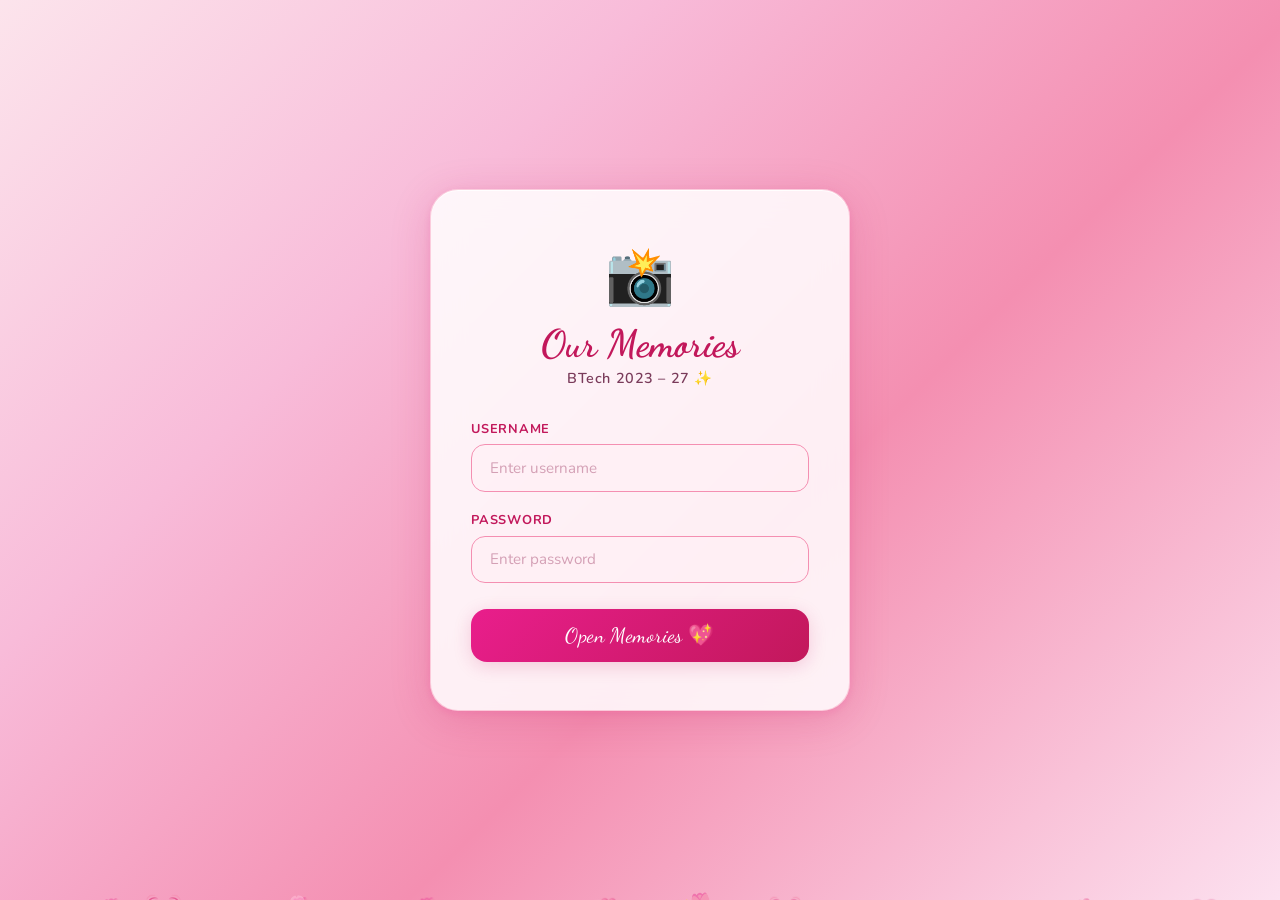
<file: index.html>
<!DOCTYPE html>
<html lang="en">
<head>
  <meta charset="UTF-8" />
  <meta name="viewport" content="width=device-width, initial-scale=1.0"/>
  <title>BTech Memories 2023–27 💕</title>
  <link rel="stylesheet" href="style.css" />
  <link href="https://fonts.googleapis.com/css2?family=Dancing+Script:wght@600;700&family=Nunito:wght@300;400;600&display=swap" rel="stylesheet"/>
</head>
<body class="login-page">

  <!-- Floating hearts background -->
  <div class="hearts-bg" id="heartsBg"></div>

  <div class="login-wrapper">
    <div class="login-card">
      <div class="login-icon">📸</div>
      <h1 class="login-title">Our Memories</h1>
      <p class="login-sub">BTech 2023 – 27 ✨</p>

      <div class="input-group">
        <label>Username</label>
        <input type="text" id="username" placeholder="Enter username" autocomplete="off"/>
      </div>
      <div class="input-group">
        <label>Password</label>
        <input type="password" id="password" placeholder="Enter password"/>
      </div>

      <div id="loginError" class="login-error hidden">Wrong credentials, bestie 🙈</div>

      <button class="login-btn" onclick="doLogin()">Open Memories 💖</button>
    </div>
  </div>

  <script>
    // Generate floating hearts
    const bg = document.getElementById('heartsBg');
    const emojis = ['💕','🌸','✨','💗','🌷','💞','🎀','💓'];
    for (let i = 0; i < 30; i++) {
      const span = document.createElement('span');
      span.textContent = emojis[Math.floor(Math.random() * emojis.length)];
      span.style.cssText = `
        left: ${Math.random() * 100}%;
        animation-duration: ${4 + Math.random() * 8}s;
        animation-delay: ${Math.random() * 6}s;
        font-size: ${12 + Math.random() * 18}px;
        opacity: ${0.3 + Math.random() * 0.5};
      `;
      bg.appendChild(span);
    }

    function doLogin() {
      const u = document.getElementById('username').value.trim();
      const p = document.getElementById('password').value.trim();
      const err = document.getElementById('loginError');
      if (u === 'memories@23-27' && p === 'SnYaVaJe') {
        sessionStorage.setItem('gallery_auth', 'true');
        window.location.href = 'gallery.html';
      } else {
        err.classList.remove('hidden');
        document.querySelector('.login-card').classList.add('shake');
        setTimeout(() => document.querySelector('.login-card').classList.remove('shake'), 500);
      }
    }

    document.addEventListener('keydown', e => { if (e.key === 'Enter') doLogin(); });
  </script>
</body>
</html>
</file>
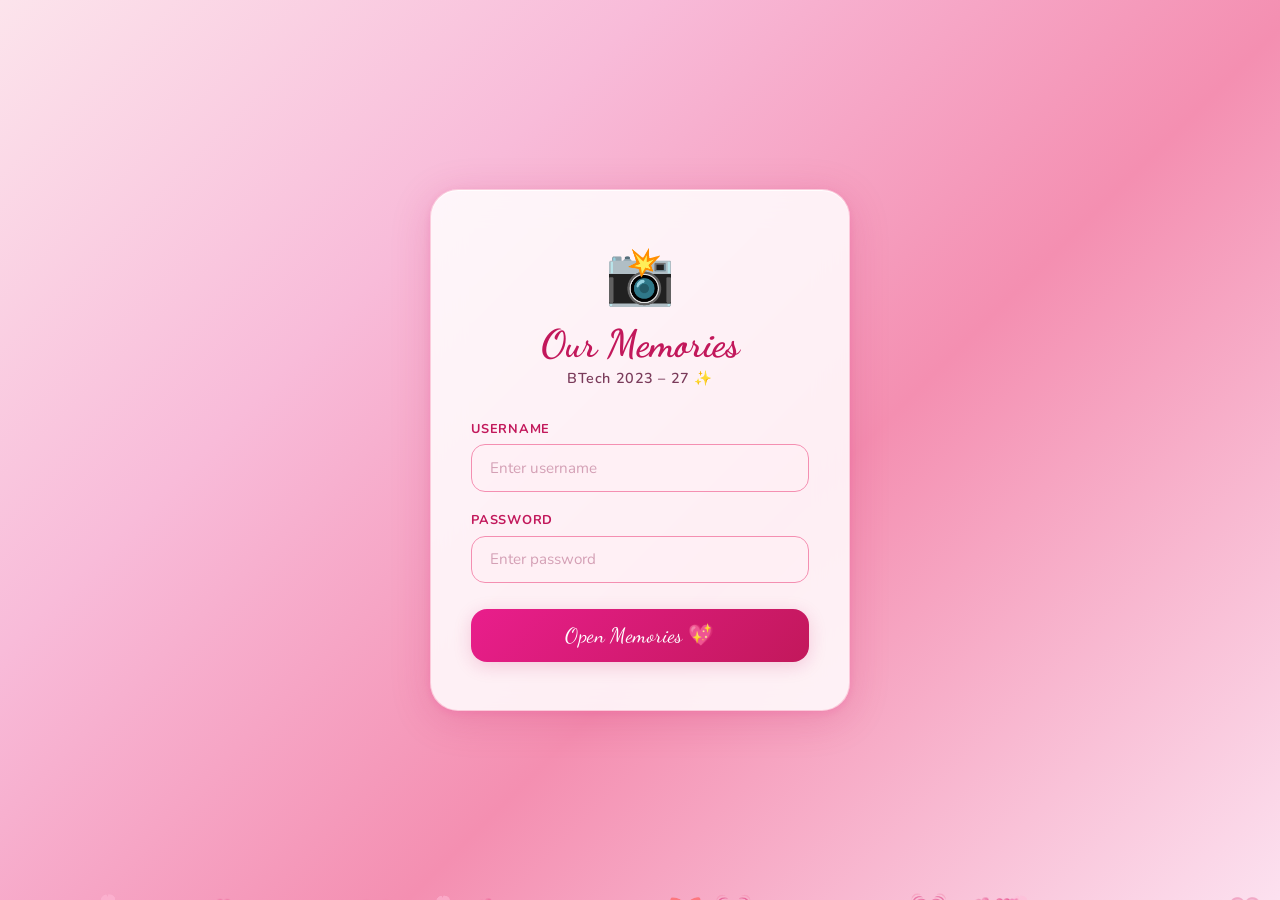
<file: gallery.html>
<!DOCTYPE html>
<html lang="en">
<head>
  <meta charset="UTF-8" />
  <meta name="viewport" content="width=device-width, initial-scale=1.0"/>
  <title>BTech Gallery 💕</title>
  <link rel="stylesheet" href="style.css" />
  <link href="https://fonts.googleapis.com/css2?family=Dancing+Script:wght@600;700&family=Nunito:wght@300;400;600&family=Caveat:wght@500&display=swap" rel="stylesheet"/>
</head>
<body class="gallery-page">

  <div class="hearts-bg" id="heartsBg"></div>

  <!-- Header -->
  <header class="gallery-header">
    <div class="header-inner">
      <div class="header-left">
        <span class="header-icon">📸</span>
        <div>
          <h1 class="header-title">Our BTech Memories</h1>
          <p class="header-sub">Class of 2023 – 2027 💕</p>
        </div>
      </div>
      <button class="logout-btn" onclick="logout()">Logout 👋</button>
    </div>
  </header>

  <!-- Gallery grid -->
  <main class="gallery-main">
    <div id="loadingMsg" class="no-photos">
      <div class="no-photos-icon" style="animation: bounce 1.2s ease-in-out infinite;">🌸</div>
      <p>Loading your memories...</p>
    </div>
    <div id="noPhotos" class="no-photos hidden">
      <div class="no-photos-icon">🌸</div>
      <p>No memories yet!<br>Add photos to the <code>images/</code> folder.</p>
    </div>
    <div id="errorMsg" class="no-photos hidden">
      <div class="no-photos-icon">😅</div>
      <p id="errorText"></p>
    </div>
    <div class="polaroid-grid" id="polaroidGrid"></div>
  </main>

  <!-- Lightbox -->
  <div class="lightbox" id="lightbox" onclick="closeLightbox()">
    <div class="lightbox-inner" onclick="event.stopPropagation()">
      <button class="lb-close" onclick="closeLightbox()">✕</button>
      <div class="lb-polaroid">
        <img id="lbImg" src="" alt=""/>
        <div class="lb-caption" id="lbCaption"></div>
      </div>
    </div>
  </div>

  <script>
    // Auth guard
    if (!sessionStorage.getItem('gallery_auth')) {
      window.location.href = 'index.html';
    }

    function logout() {
      sessionStorage.removeItem('gallery_auth');
      window.location.href = 'index.html';
    }

    const tilts = [0, 0, 0, 0, 0, 0, 0, 0, 0, 0];
    const IMAGE_EXTENSIONS = ['jpg', 'jpeg', 'png', 'gif', 'webp', 'bmp', 'avif'];

    // ── Smart date extractor from filename ──────────────────────────────
    function extractDate(filename) {
      const name = filename.replace(/\.[^.]+$/, '');

      // YYYY-MM-DD or YYYY_MM_DD
      let m = name.match(/(\d{4})[-_](\d{2})[-_](\d{2})/);
      if (m) {
        const d = new Date(`${m[1]}-${m[2]}-${m[3]}`);
        if (!isNaN(d)) return d.toLocaleDateString('en-IN', { month: 'short', year: 'numeric' });
      }

      // YYYYMMDD (8 digits together, like IMG_20240315)
      m = name.match(/(\d{4})(\d{2})(\d{2})/);
      if (m) {
        const d = new Date(`${m[1]}-${m[2]}-${m[3]}`);
        if (!isNaN(d) && d.getFullYear() > 2000) return d.toLocaleDateString('en-IN', { month: 'short', year: 'numeric' });
      }

      // DD-MM-YYYY or DD_MM_YYYY
      m = name.match(/(\d{2})[-_](\d{2})[-_](\d{4})/);
      if (m) {
        const d = new Date(`${m[3]}-${m[2]}-${m[1]}`);
        if (!isNaN(d)) return d.toLocaleDateString('en-IN', { month: 'short', year: 'numeric' });
      }

      // Clean up filename as label fallback
      const cleaned = name
        .replace(/^(img|dsc|pic|photo|image|screenshot|snap|wp|vlc|vid)[-_]?/i, '')
        .replace(/[-_]+/g, ' ')
        .replace(/\s*\d{4,}\s*/g, ' ')
        .trim();

      return cleaned.length > 1
        ? (cleaned.charAt(0).toUpperCase() + cleaned.slice(1)).substring(0, 22)
        : '📅 Memory';
    }

    // ── Build polaroid cards ────────────────────────────────────────────
    function buildGallery(files) {
      const grid = document.getElementById('polaroidGrid');
      document.getElementById('loadingMsg').classList.add('hidden');

      if (!files || files.length === 0) {
        document.getElementById('noPhotos').classList.remove('hidden');
        return;
      }

      files.forEach((filename, i) => {
        const tilt = tilts[i % tilts.length];
        const date = extractDate(filename);
        const safeCaption = date.replace(/'/g, "\\'");
        const div = document.createElement('div');
        div.className = 'polaroid';
        div.style.setProperty('--tilt', `${tilt}deg`);
        div.style.animationDelay = `${i * 0.08}s`;
        div.innerHTML = `
          <div class="polaroid-inner" onclick="openLightbox('images/${filename}', '${safeCaption}')">
            <div class="polaroid-photo">
              <img src="images/${filename}" alt="${filename}" loading="lazy"
                   onerror="this.closest('.polaroid').remove()"/>
              <div class="polaroid-shine"></div>
            </div>
            <div class="polaroid-footer">
              <span class="polaroid-date">${date}</span>
            </div>
          </div>
        `;
        grid.appendChild(div);
      });
    }

    // ── Strategy 1: Fetch directory listing (Python / Node / any server) ─
    async function loadFromDirectoryListing() {
      const res = await fetch('images/');
      if (!res.ok) throw new Error(`HTTP ${res.status}`);
      const html = await res.text();
      const parser = new DOMParser();
      const doc = parser.parseFromString(html, 'text/html');
      const links = Array.from(doc.querySelectorAll('a[href]'))
        .map(a => decodeURIComponent(a.getAttribute('href')))
        .filter(href => {
          const ext = href.split('.').pop().toLowerCase().split('?')[0];
          return IMAGE_EXTENSIONS.includes(ext);
        })
        .map(href => href.split('/').pop());

      if (links.length === 0) throw new Error('No image links found in listing');
      return links;
    }

    // ── Strategy 2: images/images.json manifest ──────────────────────────
    // Create this file if you can't run a server:
    // ["DSC001.jpg", "holiday.png", "IMG_20241210.jpg"]
    async function loadFromManifest() {
      const res = await fetch('images/images.json');
      if (!res.ok) throw new Error('No manifest found');
      const data = await res.json();
      return Array.isArray(data) ? data : data.files;
    }

    // ── Main loader ──────────────────────────────────────────────────────
    async function loadGallery() {
      try {
        const files = await loadFromDirectoryListing();
        console.log('✅ Directory listing:', files);
        buildGallery(files);
      } catch (e1) {
        console.warn('Directory listing failed:', e1.message);
        try {
          const files = await loadFromManifest();
          console.log('✅ Manifest loaded:', files);
          buildGallery(files);
        } catch (e2) {
          console.warn('Manifest failed:', e2.message);
          document.getElementById('loadingMsg').classList.add('hidden');
          document.getElementById('errorMsg').classList.remove('hidden');
          document.getElementById('errorText').innerHTML = `
            Couldn't auto-detect images 🙈<br><br>
            <strong>Run a local server in this folder:</strong><br>
            <code style="background:#ffeef4;padding:5px 12px;border-radius:8px;display:inline-block;margin:8px 0;font-size:0.9rem">python -m http.server 8000</code><br>
            Then open <strong>http://localhost:8000</strong> 💕<br><br>
            <span style="font-size:0.82rem;color:#a06080">
              Or create <code style="background:#ffeef4;padding:2px 6px;border-radius:4px">images/images.json</code>
              with a list of your filenames as a fallback.
            </span>
          `;
        }
      }
    }

    loadGallery();

    // Lightbox
    function openLightbox(src, caption) {
      document.getElementById('lbImg').src = src;
      document.getElementById('lbCaption').textContent = caption;
      document.getElementById('lightbox').classList.add('open');
    }
    function closeLightbox() {
      document.getElementById('lightbox').classList.remove('open');
    }
    document.addEventListener('keydown', e => { if (e.key === 'Escape') closeLightbox(); });

    // Floating hearts
    const bg = document.getElementById('heartsBg');
    const emojis = ['💕','🌸','✨','💗','🌷','💞','🎀'];
    for (let i = 0; i < 20; i++) {
      const span = document.createElement('span');
      span.textContent = emojis[Math.floor(Math.random() * emojis.length)];
      span.style.cssText = `left:${Math.random()*100}%;animation-duration:${5+Math.random()*8}s;animation-delay:${Math.random()*8}s;font-size:${10+Math.random()*14}px;opacity:${0.15+Math.random()*0.3};`;
      bg.appendChild(span);
    }
  </script>
</body>
</html>
</file>
<file: style.css>
/* ─── Variables ─────────────────────────────────────────────── */
:root {
  --pink-deep:    #c2185b;
  --pink-mid:     #e91e8c;
  --pink-soft:    #f48fb1;
  --pink-pale:    #fce4ec;
  --pink-blush:   #fff0f5;
  --pink-pastel:  #ffd6e7;
  --white:        #ffffff;
  --cream:        #fffdf8;
  --text-dark:    #3a1a2e;
  --text-mid:     #7a3b5a;
  --shadow-pink:  rgba(194, 24, 91, 0.18);
  --shadow-soft:  rgba(233, 30, 140, 0.12);
}

/* ─── Reset ─────────────────────────────────────────────────── */
*, *::before, *::after { box-sizing: border-box; margin: 0; padding: 0; }

body {
  font-family: 'Nunito', sans-serif;
  min-height: 100vh;
  overflow-x: hidden;
}

/* ─── Floating hearts background ────────────────────────────── */
.hearts-bg {
  position: fixed;
  inset: 0;
  pointer-events: none;
  z-index: 0;
  overflow: hidden;
}
.hearts-bg span {
  position: absolute;
  bottom: -30px;
  animation: floatUp linear infinite;
  user-select: none;
}
@keyframes floatUp {
  0%   { transform: translateY(0) rotate(0deg); opacity: 1; }
  100% { transform: translateY(-110vh) rotate(20deg); opacity: 0; }
}

/* ═══════════════════════════════════════════════════════════════
   LOGIN PAGE
═══════════════════════════════════════════════════════════════ */
.login-page {
  background: linear-gradient(135deg, #fce4ec 0%, #f8bbd9 30%, #f48fb1 60%, #e91e8c22 100%);
  display: flex;
  align-items: center;
  justify-content: center;
}

.login-wrapper {
  position: relative;
  z-index: 1;
  width: 100%;
  display: flex;
  justify-content: center;
  padding: 2rem;
}

.login-card {
  background: rgba(255,255,255,0.85);
  backdrop-filter: blur(16px);
  -webkit-backdrop-filter: blur(16px);
  border: 1.5px solid rgba(244, 143, 177, 0.4);
  border-radius: 28px;
  padding: 3rem 2.5rem;
  width: 100%;
  max-width: 420px;
  text-align: center;
  box-shadow:
    0 8px 40px var(--shadow-pink),
    0 2px 8px var(--shadow-soft),
    inset 0 1px 0 rgba(255,255,255,0.9);
  animation: cardPop 0.6s cubic-bezier(0.34,1.56,0.64,1) both;
}

@keyframes cardPop {
  from { opacity: 0; transform: scale(0.85) translateY(30px); }
  to   { opacity: 1; transform: scale(1) translateY(0); }
}

.login-card.shake {
  animation: shake 0.5s cubic-bezier(.36,.07,.19,.97) both;
}
@keyframes shake {
  10%, 90% { transform: translateX(-3px); }
  20%, 80% { transform: translateX(4px); }
  30%, 50%, 70% { transform: translateX(-5px); }
  40%, 60% { transform: translateX(5px); }
}

.login-icon {
  font-size: 3.5rem;
  margin-bottom: 0.5rem;
  animation: bounce 2s ease-in-out infinite;
}
@keyframes bounce {
  0%, 100% { transform: translateY(0); }
  50%       { transform: translateY(-8px); }
}

.login-title {
  font-family: 'Dancing Script', cursive;
  font-size: 2.4rem;
  color: var(--pink-deep);
  line-height: 1.1;
  margin-bottom: 0.2rem;
}

.login-sub {
  font-size: 0.9rem;
  color: var(--text-mid);
  margin-bottom: 2rem;
  font-weight: 600;
  letter-spacing: 0.04em;
}

.input-group {
  text-align: left;
  margin-bottom: 1.2rem;
}
.input-group label {
  display: block;
  font-size: 0.8rem;
  font-weight: 700;
  color: var(--pink-deep);
  margin-bottom: 0.4rem;
  text-transform: uppercase;
  letter-spacing: 0.06em;
}
.input-group input {
  width: 100%;
  padding: 0.8rem 1.1rem;
  border: 1.5px solid var(--pink-soft);
  border-radius: 14px;
  font-family: 'Nunito', sans-serif;
  font-size: 0.95rem;
  color: var(--text-dark);
  background: rgba(255,240,245,0.6);
  outline: none;
  transition: border-color 0.2s, box-shadow 0.2s, background 0.2s;
}
.input-group input:focus {
  border-color: var(--pink-mid);
  box-shadow: 0 0 0 3px rgba(233,30,140,0.12);
  background: #fff;
}
.input-group input::placeholder { color: #d4a0b5; }

.login-error {
  background: #ffeef4;
  border: 1px solid #f48fb1;
  color: var(--pink-deep);
  border-radius: 10px;
  padding: 0.6rem 1rem;
  font-size: 0.85rem;
  font-weight: 600;
  margin-bottom: 1rem;
}
.hidden { display: none !important; }

.login-btn {
  width: 100%;
  padding: 0.9rem;
  background: linear-gradient(135deg, var(--pink-mid), var(--pink-deep));
  color: white;
  border: none;
  border-radius: 16px;
  font-family: 'Dancing Script', cursive;
  font-size: 1.3rem;
  cursor: pointer;
  box-shadow: 0 4px 18px var(--shadow-pink);
  transition: transform 0.15s, box-shadow 0.15s, filter 0.15s;
  margin-top: 0.4rem;
  letter-spacing: 0.02em;
}
.login-btn:hover {
  transform: translateY(-2px);
  box-shadow: 0 8px 28px var(--shadow-pink);
  filter: brightness(1.05);
}
.login-btn:active { transform: translateY(0); }


/* ═══════════════════════════════════════════════════════════════
   GALLERY PAGE
═══════════════════════════════════════════════════════════════ */
.gallery-page {
  background: linear-gradient(160deg, #fff0f7 0%, #fce4ec 40%, #ffd6e7 100%);
  min-height: 100vh;
}

/* Header */
.gallery-header {
  position: sticky;
  top: 0;
  z-index: 100;
  background: rgba(255,255,255,0.82);
  backdrop-filter: blur(14px);
  -webkit-backdrop-filter: blur(14px);
  border-bottom: 1.5px solid rgba(244,143,177,0.3);
  box-shadow: 0 2px 20px var(--shadow-soft);
}
.header-inner {
  max-width: 1200px;
  margin: 0 auto;
  padding: 1rem 2rem;
  display: flex;
  align-items: center;
  justify-content: space-between;
}
.header-left {
  display: flex;
  align-items: center;
  gap: 0.8rem;
}
.header-icon { font-size: 2rem; }
.header-title {
  font-family: 'Dancing Script', cursive;
  font-size: 1.9rem;
  color: var(--pink-deep);
  line-height: 1;
}
.header-sub {
  font-size: 0.78rem;
  color: var(--text-mid);
  font-weight: 600;
  letter-spacing: 0.04em;
}

.logout-btn {
  background: rgba(233,30,140,0.1);
  border: 1.5px solid var(--pink-soft);
  color: var(--pink-deep);
  padding: 0.5rem 1.2rem;
  border-radius: 50px;
  font-family: 'Nunito', sans-serif;
  font-size: 0.85rem;
  font-weight: 700;
  cursor: pointer;
  transition: background 0.2s, transform 0.15s;
}
.logout-btn:hover {
  background: rgba(233,30,140,0.18);
  transform: scale(1.04);
}

/* Gallery main */
.gallery-main {
  position: relative;
  z-index: 1;
  max-width: 1300px;
  margin: 0 auto;
  padding: 2.5rem 1.5rem 4rem;
}

.no-photos {
  text-align: center;
  padding: 5rem 2rem;
  color: var(--text-mid);
}
.no-photos-icon { font-size: 4rem; margin-bottom: 1rem; }
.no-photos p { font-size: 1.1rem; line-height: 1.8; }
.no-photos code {
  background: rgba(233,30,140,0.1);
  padding: 0.1rem 0.4rem;
  border-radius: 4px;
  font-size: 0.95rem;
  color: var(--pink-deep);
}

/* Polaroid grid */
.polaroid-grid {
  display: grid;
  grid-template-columns: repeat(auto-fill, minmax(300px, 1fr));
  gap: 3.5rem 3rem;
  justify-items: center;
}

/* Polaroid card */
.polaroid {
  --tilt: 0deg;
  animation: popIn 0.5s cubic-bezier(0.34,1.56,0.64,1) both;
}

@keyframes popIn {
  from { opacity: 0; transform: scale(0.7); }
  to   { opacity: 1; transform: scale(1); }
}

.polaroid-inner {
  background: var(--cream);
  border-radius: 4px;
  padding: 16px 16px 70px;
  box-shadow:
    0 6px 24px rgba(194,24,91,0.15),
    0 2px 6px rgba(0,0,0,0.08),
    inset 0 0 0 1px rgba(255,200,220,0.4);
  cursor: pointer;
  width: 300px;
  /* straight by default */
  transform: rotate(0deg);
  transition: transform 0.35s cubic-bezier(0.34,1.56,0.64,1), box-shadow 0.35s;
  position: relative;
}
.polaroid-inner:hover {
  transform: rotate(0deg) scale(1.05) translateY(-6px);
  box-shadow:
    0 20px 55px rgba(194,24,91,0.28),
    0 4px 12px rgba(0,0,0,0.1);
  z-index: 10;
}

.polaroid-photo {
  width: 100%;
  height: 300px;           /* fixed — all polaroids exactly same height */
  overflow: hidden;
  background: var(--pink-pale);
  position: relative;
  border-radius: 2px;
  display: flex;
  align-items: center;
  justify-content: center;
}
.polaroid-photo img {
  width: 100%;
  height: 100%;
  object-fit: contain;     /* full image, no cropping, larger side fills frame */
  display: block;
  transition: transform 0.4s ease;
}
.polaroid-inner:hover .polaroid-photo img {
  transform: scale(1.03);
}

/* Sheen effect */
.polaroid-shine {
  position: absolute;
  inset: 0;
  background: linear-gradient(135deg, rgba(255,255,255,0.25) 0%, transparent 60%);
  pointer-events: none;
  border-radius: 2px;
}

.polaroid-footer {
  position: absolute;
  bottom: 0; left: 0; right: 0;
  height: 56px;
  display: flex;
  flex-direction: column;
  align-items: center;
  justify-content: center;
  padding: 0 10px;
  gap: 2px;
}

.polaroid-date {
  font-family: 'Caveat', cursive;
  font-size: 1.1rem;
  color: var(--pink-deep);
  font-weight: 500;
  line-height: 1;
}

.polaroid-caption {
  font-family: 'Caveat', cursive;
  font-size: 0.85rem;
  color: var(--text-mid);
  text-align: center;
  line-height: 1.2;
  overflow: hidden;
  text-overflow: ellipsis;
  white-space: nowrap;
  max-width: 100%;
}

/* Decorative tape strips on some polaroids */
.polaroid:nth-child(3n) .polaroid-inner::before {
  content: '';
  position: absolute;
  top: -10px;
  left: 50%;
  transform: translateX(-50%) rotate(-3deg);
  width: 40px;
  height: 20px;
  background: rgba(244,143,177,0.35);
  border-radius: 2px;
  pointer-events: none;
}
.polaroid:nth-child(5n) .polaroid-inner::after {
  content: '';
  position: absolute;
  top: -10px;
  right: 20px;
  transform: rotate(8deg);
  width: 35px;
  height: 18px;
  background: rgba(233,30,140,0.2);
  border-radius: 2px;
  pointer-events: none;
}

/* ─── Lightbox ───────────────────────────────────────────────── */
.lightbox {
  position: fixed;
  inset: 0;
  background: rgba(58,26,46,0.7);
  backdrop-filter: blur(6px);
  z-index: 1000;
  display: flex;
  align-items: center;
  justify-content: center;
  opacity: 0;
  pointer-events: none;
  transition: opacity 0.3s;
}
.lightbox.open {
  opacity: 1;
  pointer-events: all;
}

.lightbox-inner {
  position: relative;
  animation: lbPop 0.35s cubic-bezier(0.34,1.56,0.64,1);
}
@keyframes lbPop {
  from { transform: scale(0.7); opacity: 0; }
  to   { transform: scale(1); opacity: 1; }
}

.lb-close {
  position: absolute;
  top: -14px;
  right: -14px;
  width: 36px;
  height: 36px;
  border-radius: 50%;
  border: 2px solid var(--pink-soft);
  background: white;
  color: var(--pink-deep);
  font-size: 1rem;
  cursor: pointer;
  z-index: 10;
  display: flex;
  align-items: center;
  justify-content: center;
  box-shadow: 0 2px 10px var(--shadow-pink);
  transition: background 0.2s, transform 0.2s;
}
.lb-close:hover { background: var(--pink-pale); transform: scale(1.1) rotate(90deg); }

.lb-polaroid {
  background: var(--cream);
  padding: 16px 16px 72px;
  border-radius: 4px;
  box-shadow: 0 24px 80px rgba(0,0,0,0.3);
  max-width: min(80vw, 500px);
}
.lb-polaroid img {
  width: 100%;
  max-height: 60vh;
  object-fit: contain;
  display: block;
  border-radius: 2px;
}
.lb-caption {
  font-family: 'Caveat', cursive;
  font-size: 1.3rem;
  color: var(--pink-deep);
  text-align: center;
  margin-top: 10px;
  min-height: 36px;
}

/* ─── Responsive ─────────────────────────────────────────────── */
@media (max-width: 600px) {
  .polaroid-grid {
    grid-template-columns: repeat(auto-fill, minmax(180px, 1fr));
    gap: 2.5rem 1.5rem;
  }
  .polaroid-inner { width: 180px; padding: 10px 10px 56px; }
  .polaroid-photo { height: 180px; }
  .header-inner { padding: 0.8rem 1rem; }
  .header-title { font-size: 1.4rem; }
  .gallery-main { padding: 1.5rem 0.8rem 3rem; }
  .lb-polaroid { max-width: 90vw; }
}
</file>
